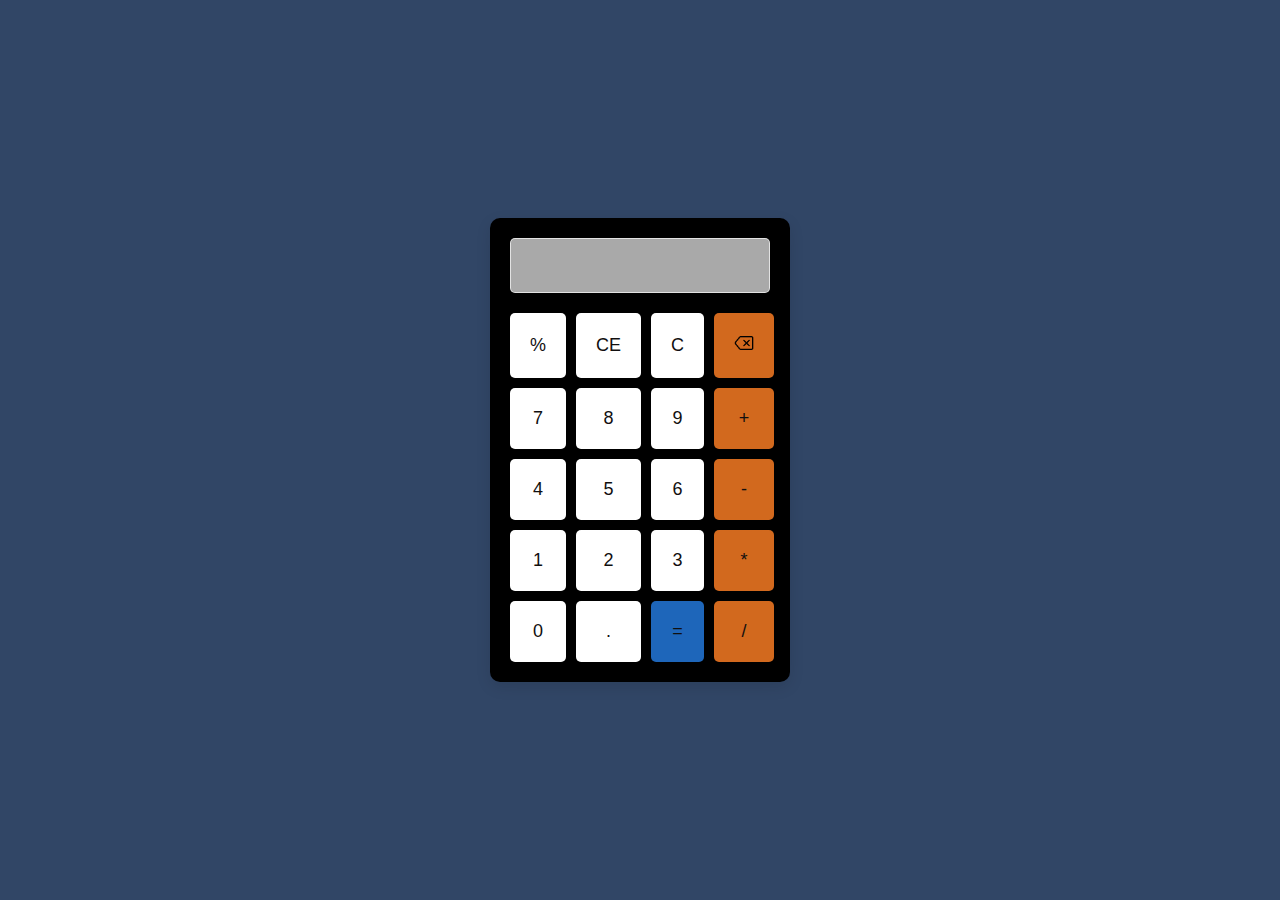
<file: calculator.html>
<!DOCTYPE html>
<html lang="en">
<head>
    <meta charset="UTF-8">
    <meta name="viewport" content="width=device-width, initial-scale=1.0">
    <title>Calculator</title>
    <link rel="icon" href="calculator.png">
    <link rel="stylesheet" href="style.css">
</head>
<body>
    <div class="calculator">
        <input type="text" id="display" class="display" disabled>

        <div class="buttons">
            <button class="btn">%</button>
            <button class="btn">CE</button>
            <button class="btn">C</button>
            <button class="btn" style="background-color: chocolate;"><img src="backspace.png" width="20" height="20"></button>
            <button class="btn">7</button>
            <button class="btn">8</button>
            <button class="btn">9</button>
            <button class="btn" style="background-color: chocolate;">+</button>            
            <button class="btn">4</button>
            <button class="btn">5</button>
            <button class="btn">6</button>
            <button class="btn" style="background-color: chocolate;">-</button>            
            <button class="btn">1</button>
            <button class="btn">2</button>
            <button class="btn">3</button>
            <button class="btn" style="background-color: chocolate;">*</button>            
            <button class="btn">0</button>
            <button class="btn">.</button>
            <button class="btn" style="background-color: #2888f7c0;">=</button>
            <button class="btn" style="background-color: chocolate;">/</button>
        </div>
    </div>
</body>
</html>
</file>
<file: style.css>
* {
    margin: 0;
    padding: 0;
    box-sizing: border-box;
  }
  body {
    font-family: 'Poppins', sans-serif;
    display: flex;
    justify-content: center;
    align-items: center;
    height: 100vh;
    background-color: #314666;
    color: #c9d1d9;
  }

.calculator {
    background-color: #000000;
    padding: 20px;
    border-radius: 10px;
    box-shadow: 0 5px 15px rgba(0, 0, 0, 0.1);
    width: 300px;
}

.display {
    width: 100%;
    height: 55px;
    font-size: 24px;
    text-align: right;
    padding: 10px;
    margin-bottom: 20px;
    border: 1px solid #ffffffa9;
    border-radius: 5px;
    background-color: #ffffffa9;
}

.buttons {
    display: grid;
    grid-template-columns: repeat(4, 1fr);
    gap: 10px;
}

.btn {
    padding: 20px;
    font-size: 18px;
    border: none;
    background: #ffffff;
    color: #110f0f;
    border-radius: 5px;
    cursor: pointer;
    transition: background-color 0.2s ease;
}

.btn:hover {
    background: #d7d8da;
}

button:active {
    background-color: #cacaca;
}
</file>
